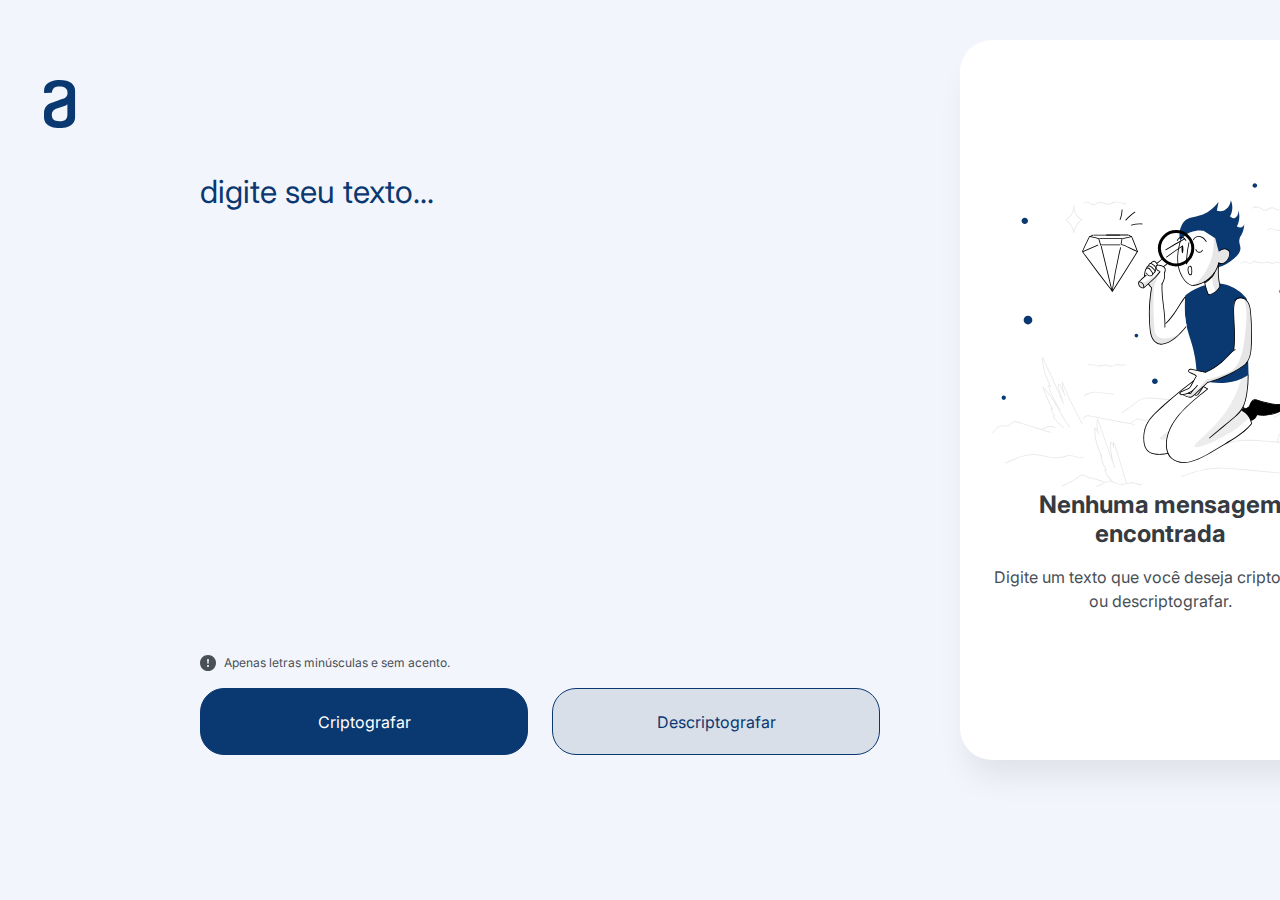
<file: Challenge 1 - Decodificador/index.html>
<!DOCTYPE html>
<html lang="pt-BR">
<head>
  <meta charset="UTF-8">
  <meta name="viewport" content="width=device-width, initial-scale=1.0">
  <link rel="preconnect" href="https://fonts.googleapis.com">
  <link rel="preconnect" href="https://fonts.gstatic.com" crossorigin>
  <link href="https://fonts.googleapis.com/css2?family=Inter:wght@400;700&display=swap" rel="stylesheet">
  <link rel="stylesheet" href="style.css">
  <title>Decodificador</title>
</head>
<body>
  
  <div class="main-wrapper">
    <header>
      <img src="./assests/Frame 6.svg" alt="logo da alura">
    </header>

    <div class="text-wrapper">
      <main>
        <form id="criptografar" action="#">
        <textarea class="input-text" name="criptografar" 
        placeholder="Digite seu texto..." required></textarea>
        </form>
      </main>
      
      <span class="span-wrapper">
        <img src="./assests/bi_exclamation-circle-fill.svg" alt="exclamation circle">
        Apenas letras minúsculas e sem acento.
      </span>

      <div class="input-wrapper">
        <input type="submit" id="criptografar" value="Criptografar" onclick="encrypt()"></input>
        <input type="submit" id="criptografar" value="Descriptografar" onclick="decrypt()"></input>
      </div>
    </div>

    <div class="cipher-wrapper">
      <div>
        <img src="./assests/High quality products 1 1.svg" alt="boneco pedindo mensagem">
      </div>
      <div class="message-info">
        <h2>Nenhuma mensagem encontrada</h2>
        <p>Digite um texto que você deseja criptografar ou descriptografar.</p>
      </div>
    </div>

    <div class="input-cipher-wrapper">
      <div class="result">
        <form id="criptografar" action="#">
          <textarea class="result-text" placeholder="Nenhum texto encontrado." readonly></textarea>
        </form>
        <div class="copy-input">
          <input type="submit" id="copy" value="Copiar" onclick="copyButton()"></input>
        </div>
      </div>
    </div>
  </div>

  
  <footer>

  </footer>

  <script src="./js/elements.js"></script>
</body>
</html>
</file>
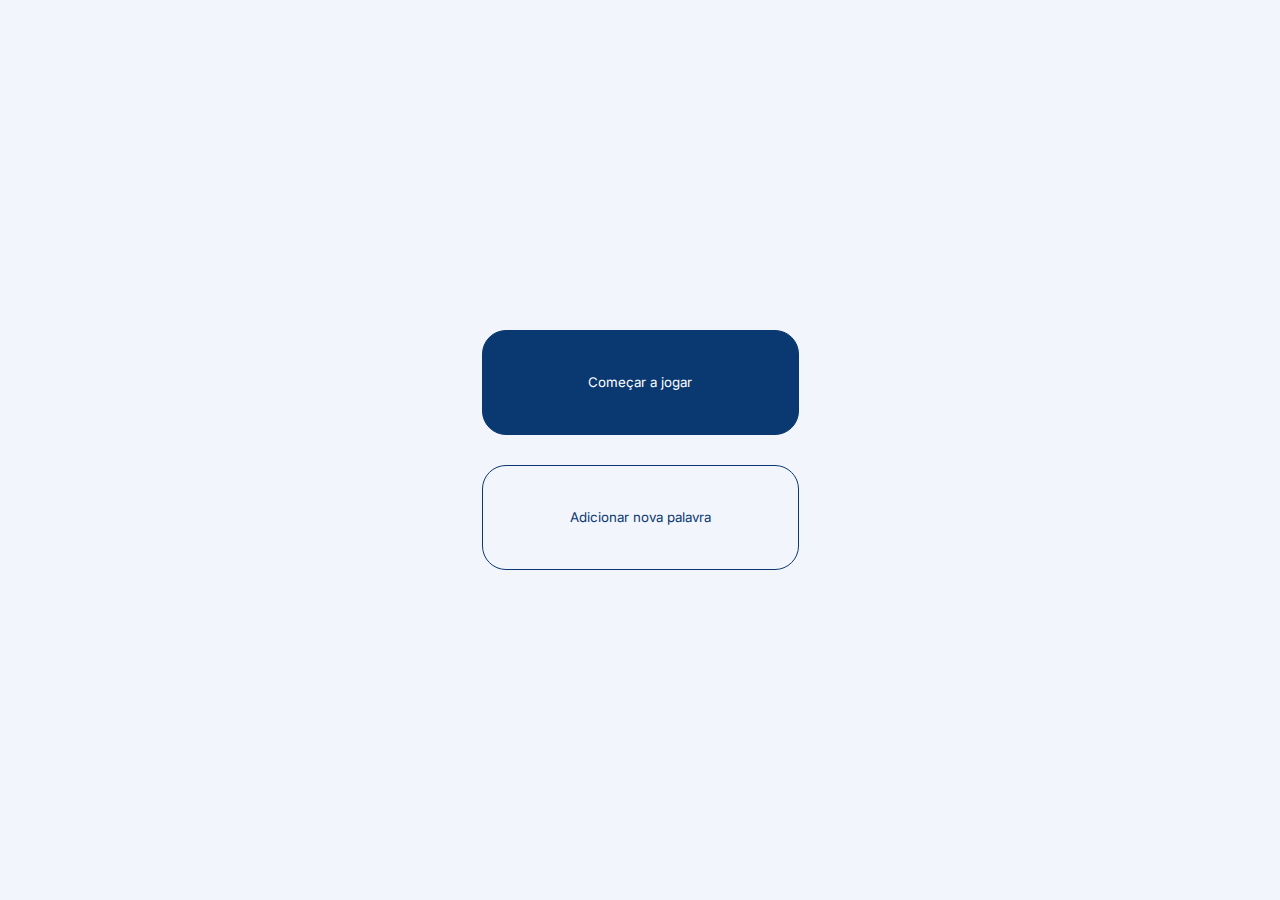
<file: Challenge-02-Jogo da Forca/index.html>
<!DOCTYPE html>
<html lang="pt-BR">
<head>
  <meta charset="UTF-8">
  <meta name="viewport" content="width=device-width, initial-scale=1.0">
  <title>Jogo da Forca - ORACLE + ALURA</title>

  <link rel="preconnect" href="https://fonts.googleapis.com">
  <link rel="preconnect" href="https://fonts.gstatic.com" crossorigin>
  <link href="https://fonts.googleapis.com/css2?family=Inter:wght@400;700&display=swap" rel="stylesheet">
  <link rel="stylesheet" href="./style.css">
  <script src="./index.js" defer></script>
</head>
<body>
  <section class="menu">
    <button class="start-game">Começar a jogar</button>
    <button class="add-keyword">Adicionar nova palavra</button>
  </section>

  <section class="newkeyword-wrapper hide">
    <form id="new-word" action="#">
      <textarea maxlength="8" id="new-word" name="new-word" class="input-keyword" placeholder="Digite uma palavra" required></textarea>
      <span><img src="./assets/exclamation.svg" alt="vetor de exclamação">Máx. de 8 letras</span>
    </form>

    <div class="btn-wrapper">
      <button id="new-word" type="submit" class="save-start">Salvar e começar</button>
      <button class="cancel">Cancelar</button>
    </div>
  </section>

  <section class="show-hangman hide">
    <canvas id="hangman" width="1200" height="800">
    </canvas>

    <div>
      <button class="new-game">Novo Jogo</button>
      <button class="give-up">Desistir</button>
    </div>
  </section>

  <footer class="footer"></footer>
</body>
</html>
</file>
<file: Challenge 1 - Decodificador/style.css>
* {
  box-sizing: border-box;
  margin: 0;
  padding: 0;
}

:root {
  font-size: 62.5%;

  --body-color: hsla(227, 60%, 97%, 1);
  --cipher-color: hsla(0, 0%, 100%, 1);

  --cipher-shadow: 0px 2.4rem 3.2rem -0.8rem hsla(0, 0%, 0%, 0.08);

  --font-inter: 'Inter', sans-serif;

}

body {
  font-size: 1.6rem;

  background: var(--body-color);
}

.main-wrapper header {
  margin: 4.0rem 8.0rem;
}

.main-wrapper {
  display: flex;
  justify-content: center;
  max-width: 100%;
  height: 72.0rem;
  margin: 4.0rem;
}

.text-wrapper textarea {
  width: 68.0rem;
  height: 61.0rem;
  padding-top: 12.8rem;
  font-family: var(--font-inter);
  font-size: 3.2rem;
  line-height: 150%;
  color: hsla(213, 84%, 24%, 1);

  background: none;
  border: none;
  resize: none;
}

.text-wrapper ::placeholder {
  font-family: var(--font-inter);
  font-size: 3.2rem;
  line-height: 150%;
  color: hsla(213, 84%, 24%, 1);
  opacity: 1;
}

.span-wrapper {
  display: flex;
  font-family: var(--font-inter);
  font-size: 1.2rem;
  line-height: 150%;
  margin-bottom: 1.6rem;

  color: hsla(210, 9%, 31%, 1);
}

.span-wrapper img {
  margin-right: 0.8rem;
}

.input-wrapper {
  display: flex;
}

.input-wrapper input {
  width: 32.8rem;
  height: 6.7rem;
  padding: 2.4rem;
  gap: 8px;
  border: 1px solid #0A3871;
  border-radius: 2.4rem;

  font-family: var(--font-inter);
  font-size: 1.6rem;
  line-height: 1.9rem;
  text-align: center;
  cursor: pointer;
}

.input-wrapper :nth-child(1) {
  background-color: #0A3871;
  color: #FFF;
  margin-right: 2.4rem;
  transition: 0.3s;
}

.input-wrapper :nth-child(1):hover {
  opacity: 0.6;
}

.input-wrapper :nth-child(2) {
  background-color: #D8DFE8;
  color: #0A3871;
  transition: 0.3s;
}

.input-wrapper :nth-child(2):hover {
  opacity: 0.6;
}

.cipher-wrapper {
  display: flex;
  flex-direction: column;
  width: 40.0rem;
  margin-left: 8.0rem;
  padding: 14.3rem 3.2rem 14.3rem 3.2rem;
  border-radius: 3.2rem;
  box-shadow: var(--cipher-shadow);
  background-color: var(--cipher-color);

  font-family: var(--font-inter);
}


.message-info {
  display: flex;
  flex-direction: column;
  text-align: center;
}

.message-info h2 {
  margin-bottom: 1.6rem;
  color: hsla(210, 10%, 23%, 1);
  line-height: 120%;
}

.message-info p {
  color: hsla(210, 9%, 31%, 1);
  line-height: 150%;
}


.input-cipher-wrapper {
  display: flex;
  flex-direction: column;
  width: 40.0rem;
  margin-left: 8.0rem;
  padding: 3.2rem;
  border-radius: 3.2rem;
  box-shadow: var(--cipher-shadow);
  background-color: var(--cipher-color);
  display: none;

  font-family: var(--font-inter);
}

.result textarea {
  width: 34.0rem;
  height: 58.0rem;
  font-family: var(--font-inter);
  font-size: 2.4rem;
  line-height: 150%;
  color: hsla(210, 9%, 31%, 1);

  background: none;
  border: none;
  resize: none;
}

.copy-input input {
  width: 32.8rem;
  height: 6.7rem;
  padding: 2.4rem;
  border: 1px solid #0A3871;
  border-radius: 2.4rem;
  background: none;

  font-family: var(--font-inter);
  font-size: 1.6rem;
  line-height: 1.9rem;
  text-align: center;
  color: hsla(213, 84%, 24%, 1);
  cursor: pointer;
  transition: 0.3s;
}

.copy-input input:hover {
  opacity: 0.6;
}

.input-text {
  text-transform: lowercase;
}

.result-text {
  border: none;
  overflow: auto;
  outline: none;
}

.result-text::selection {
  color:cadetblue;
}
</file>
<file: Challenge-02-Jogo da Forca/style.css>
* {
  margin: 0;
  padding: 0;
  box-sizing: border-box;
}

:root {
  font-size: 62.5%;
  --bg-body: rgba(243, 245, 252, 1);
  --bg-button: rgba(10, 56, 113, 1);
  --bg-hover: rgb(60, 209, 189);
  --font: 'Inter', sans-serif;
  --main-color1: rgba(10, 56, 113, 1);
  --span-color: rgba(73, 80, 87, 1);
}

body {
  font-size: 1.6rem;
  font-family: var(--font);
  background-color: var(--bg-body);
  width: 100vw;
  height: 100vh;
  display: grid;
  place-content: center;
}

.menu {
  display: flex;
  flex-direction: column;
  gap: 3.0rem;
}

.cancel, .save-start {
  width: 33.2;
  height: 6.7;
  font-family: var(--font);
  line-height: 1.9rem;
  border: 1px solid var(--main-color1);
  background: transparent;
  cursor: pointer;
  width: 33.2rem;
  height: 6.7rem;
  border-radius: 2.4rem;
  transition: background 0.9s;
}

.give-up, .new-game {
  width: 33.2;
  height: 6.7;
  font-family: var(--font);
  line-height: 1.9rem;
  border: 1px solid var(--main-color1);
  background: transparent;
  cursor: pointer;
  width: 33.2rem;
  height: 6.7rem;
  border-radius: 2.4rem;
  transition: background 0.9s;
}


section.menu button {
  font-family: var(--font);
  line-height: 1.9rem;
  background: transparent;
  border: 1px solid var(--main-color1);
  cursor: pointer;
  width: 31.7rem;
  height: 10.5rem;
  border-radius: 2.4rem;
  transition: background 0.9s;
}

section.menu button:hover {
  background-color: var(--bg-hover);
}

section.show-hangman button:hover {
  background-color: var(--bg-hover);
}

section.newkeyword-wrapper .btn-wrapper button:hover {
  background-color: var(--bg-hover);
}

.menu .start-game, .new-game, .save-start {
  background-color: var(--bg-button);
  color: rgba(255, 255, 255, 1);
}

.menu .add-keyword, .give-up, .cancel {
  color: var(--main-color1);
}

.show-hangman div {
  display: flex;
  gap: 2.5rem;
  place-content: center;
}

section.newkeyword-wrapper {
  display: flex;
  flex-direction: column;
  gap: 1.6rem;
}

section.newkeyword-wrapper .btn-wrapper {
  display: flex;
  flex-direction: row;
  justify-content: space-between;
  gap: 2.5rem;
}

section.newkeyword-wrapper textarea {
  width: 68.8rem;
  height: 40.0rem;
  padding: .8rem;
  font-size: 3.2rem;
  line-height: 150%;
  font-family: var(--font);
  color: var(--main-color1);

  background: none;
  border: none;
  resize: none;
}

.input-keyword {
  text-transform: uppercase;
}

.input-keyword::placeholder {
  text-transform: none;
  color: var(--main-color1);
}

section span {
  color: var(--span-color);
  font-size: 1.2rem;
  line-height: 150%;
  opacity: 0.8;
  display: flex;
  justify-content: baseline;
  gap: .8rem;
}

body .hide {
  display: none;  
}
</file>
